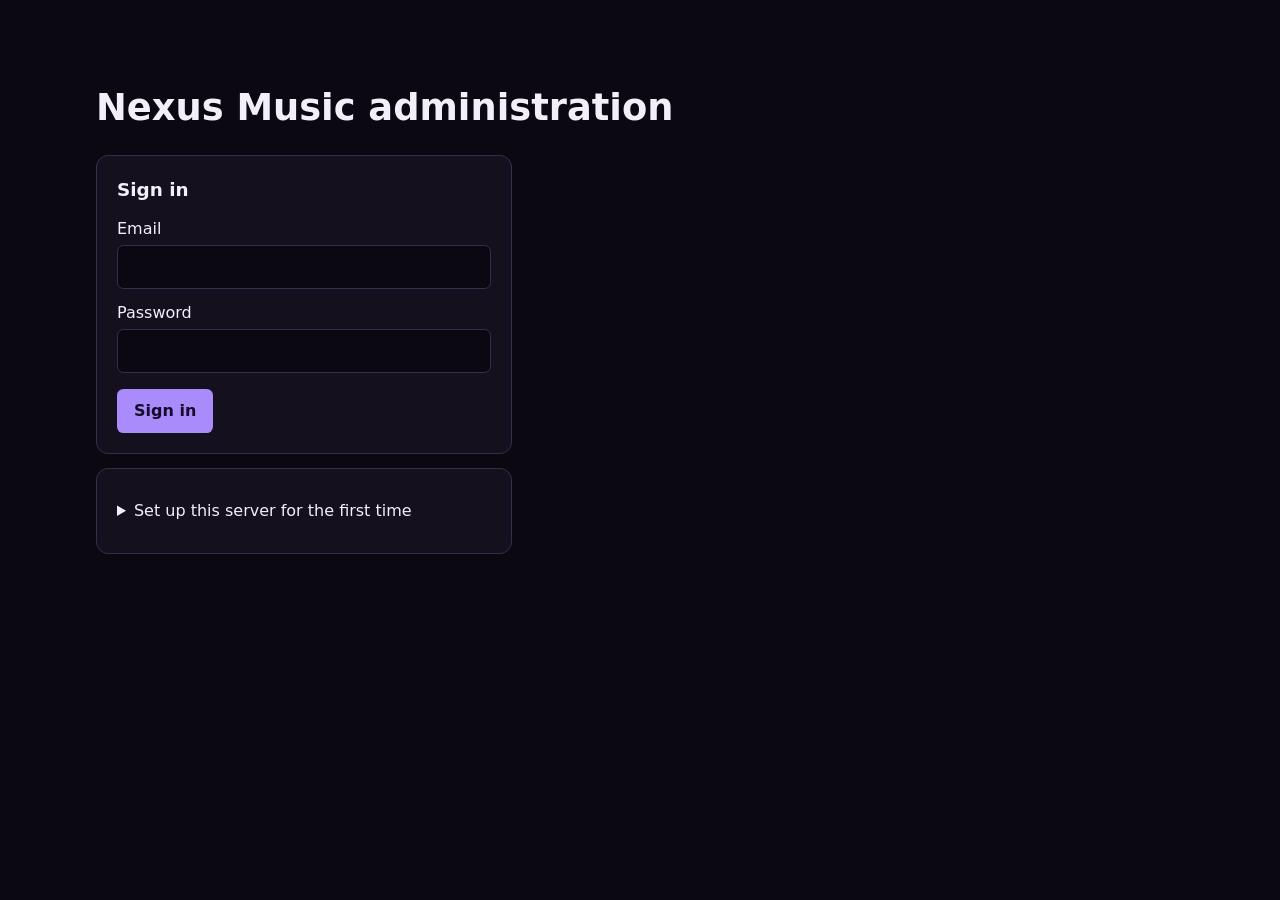
<file: server/admin/index.html>
<!doctype html>
<html lang="en">
<head>
<meta charset="utf-8">
<meta name="viewport" content="width=device-width, initial-scale=1">
<title>Nexus Music administration</title>
<style>
:root {
  color-scheme: dark;
  font: 100%/1.5 system-ui, sans-serif;
  color: #f3effa;
  background: #0b0811;
  --panel: #14101d;
  --line: #392d4d;
  --muted: #a89fbb;
  --accent: #a98bfb;
}
* { box-sizing: border-box; }
[hidden], #admin[hidden] dialog { display: none !important; }
body { margin: 0; }
main { width: min(100% - 2rem, 68rem); margin: clamp(2rem, 8vw, 5rem) auto; }
h1 { margin: 0 0 1.25rem; font-size: clamp(1.65rem, 5vw, 2.3rem); }
h2 { margin: 0 0 .35rem; font-size: 1.15rem; }
p { margin: 0; overflow-wrap: anywhere; }
#signin, #setup-details, article, dialog {
  background: var(--panel);
  border: 1px solid var(--line);
  border-radius: .75rem;
  padding: 1.25rem;
}
#signin, #setup-details { max-width: 26rem; }
#setup-details { margin-top: .85rem; }
#report-text { white-space: pre-wrap; overflow-wrap: anywhere; }
article { min-width: 0; }
.dialog-actions, .account-bar, .row-actions {
  display: flex;
  gap: .6rem;
  flex-wrap: wrap;
  align-items: center;
}
.account-bar { justify-content: space-between; margin-bottom: 1rem; }
.account-bar button { margin-top: 0; }
dialog { width: min(100% - 2rem, 32rem); max-height: calc(100% - 2rem); overflow: auto; color: inherit; }
dialog::backdrop { background: #080611d9; }
dialog p + p { margin-top: .65rem; }
.secondary, .row-actions button {
  color: #f3effa;
  background: transparent;
  border-color: #695583;
}
.row-actions button { margin-top: .6rem; }
.row-actions .danger { color: #ffd2d5; border-color: #a95564; }
summary { cursor: pointer; min-height: 2.75rem; display: list-item; align-content: center; }
summary:focus-visible { border-radius: .25rem; }
ul { margin: .5rem 0; padding: 0; list-style: none; }
li { padding: .75rem 0; border-top: 1px solid var(--line); }
li:first-child { border-top: 0; }
#code-value { font-size: 1.45rem; letter-spacing: .12em; user-select: all; padding: .6rem 0; }
#status:empty, #change-status:empty { display: none; }
#change-status, #status { color: var(--accent); }
@media (min-width: 52rem) {
  #accounts-panel { grid-column: span 2; }
}

label { display: block; margin-top: .8rem; }
input, button { font: inherit; min-height: 2.75rem; border-radius: .4rem; }
input {
  width: 100%;
  margin-top: .25rem;
  padding: .55rem .7rem;
  color: inherit;
  background: #0b0811;
  border: 1px solid var(--line);
}
button {
  margin-top: 1rem;
  padding: .5rem 1rem;
  border: 1px solid transparent;
  background: var(--accent);
  color: #150c2b;
  font-weight: 650;
  cursor: pointer;
}
button:disabled { opacity: .6; cursor: default; }
:focus-visible { outline: 2px solid var(--accent); outline-offset: 3px; }
#status { color: var(--accent); margin-top: 1rem; }
#sections {
  display: grid;
  grid-template-columns: repeat(auto-fit, minmax(min(100%, 20rem), 1fr));
  align-items: start;
  gap: .75rem;
  margin-block: 1rem;
}
article p, dt { color: var(--muted); }
dd { margin: 0 0 .65rem; }
dd, li { overflow-wrap: anywhere; }
.account-links { display: flex; flex-wrap: wrap; gap: .6rem; }
#requests-panel { grid-column: 1 / -1; }
#lidarr-key { -webkit-text-security: disc; }
#requests-panel h3 { margin: .85rem 0 0; font-size: 1rem; }
#request-history { border-top: 1px solid var(--line); margin-top: .85rem; }
#listening-panel { grid-column: 1 / -1; }
.listening-filters, .listening-columns { display: grid; gap: 1rem; }
.listening-filters { grid-template-columns: repeat(auto-fit, minmax(min(100%, 11rem), 1fr)); }
.listening-filters select, #listening-top {
  width: 100%;
  min-height: 2.75rem;
  padding: .45rem .6rem;
  color: inherit;
  background: #0b0811;
  border: 1px solid var(--line);
  border-radius: .4rem;
  font: inherit;
}
#listening-status, #listening-total { margin-top: .8rem; }
#listening-limit:not(:empty) { margin-top: .45rem; }
.listening-columns { margin-block: 1rem; }
.listening-columns > section { min-width: 0; border-top: 1px solid var(--line); padding-top: .85rem; }
#listening-panel h3 { margin: 0; font-size: 1rem; }
#listening-people-panel { border-top: 1px solid var(--line); padding-top: .85rem; }
.listening-list { padding: 0; margin: .4rem 0; list-style: none; }
.listening-list p { color: var(--muted); font-size: .9rem; }
.listening-row { display: flex; align-items: baseline; justify-content: space-between; gap: .7rem; }
.listening-row > :first-child { min-width: 0; overflow-wrap: anywhere; }
.listening-number { flex: none; font-variant-numeric: tabular-nums; }
.listening-list meter { width: 100%; height: .55rem; display: block; margin-top: .6rem; }
.listening-list meter::-webkit-meter-bar { background: #0b0811; border: 0; }
.listening-list meter::-webkit-meter-optimum-value { background: var(--accent); }
.listening-list .listening-person {
  text-align: left;
  color: #d7c7ff;
  font-weight: 600;
  background: transparent;
  border: 0;
  text-decoration: underline;
  padding: .2rem 0;
  margin: 0;
}
@media (min-width: 52rem) {
  .requests-columns { display: grid; grid-template-columns: 1fr 1fr; gap: 1.75rem; }
  .requests-columns > * { min-width: 0; }
  #request-history { margin-top: 0; border-top: 0; border-left: 1px solid var(--line); padding-left: 1.75rem; }
  .listening-filters { grid-template-columns: 1fr 14rem; }
  .listening-columns { grid-template-columns: 1.1fr 1fr; gap: 1.75rem; }
  #listening-people { display: grid; grid-template-columns: 1fr 1fr; column-gap: 1.75rem; }
  #listening-people li:nth-child(2) { border-top: 0; }
}
</style>
</head>
<body>
<main>
  <h1>Nexus Music administration</h1>
  <form id="signin" method="post">
    <h2>Sign in</h2>
    <label>Email
      <input id="email" name="username" autocomplete="username" type="text" inputmode="email" autocapitalize="none" spellcheck="false" maxlength="254" required>
    </label>
    <label>Password
      <input id="password" name="password" autocomplete="current-password" type="password" maxlength="256" required>
    </label>
    <button id="submit" type="submit" disabled>Sign in</button>
    <noscript><p>Enable JavaScript to sign in.</p></noscript>
  </form>
  <details id="setup-details">
    <summary>Set up this server for the first time</summary>
    <p>Use the one-time setup code from the Nexus server’s log.</p>
    <form id="setup-form" method="post" autocomplete="off">
      <label>Setup code <input id="setup-code" inputmode="text" autocomplete="one-time-code" spellcheck="false" required></label>
      <label>Your name <input id="setup-name" autocomplete="off" maxlength="128" required></label>
      <label>Email <input id="setup-email" autocomplete="off" inputmode="email" autocapitalize="none" spellcheck="false" maxlength="254" required></label>
      <label>New password <input id="setup-password" type="password" autocomplete="new-password" minlength="15" maxlength="256" required></label>
      <button id="setup-submit" type="submit">Create my administrator account</button>
    </form>
  </details>
  <section id="admin" hidden>
    <div class="account-bar">
      <p id="identity"></p>
      <div class="account-links">
        <button id="listening-jump" class="secondary" type="button">Listening</button>
        <button id="signout" class="secondary" type="button">Sign out</button>
      </div>
    </div>
    <p id="change-status" role="status" tabindex="-1"></p>
    <div id="sections">
      <article id="accounts-panel">
        <h2>Accounts</h2>
        <details id="new-account-details">
          <summary>Add an account</summary>
          <form id="create-form" method="post" autocomplete="off">
            <label>Name <input id="create-name" autocomplete="off" maxlength="128" required></label>
            <label>Email <input id="create-email" autocomplete="off" type="text" inputmode="email" autocapitalize="none"
              spellcheck="false" maxlength="254" required></label>
            <button type="submit">Add account</button>
          </form>
        </details>
        <p id="accounts-status" role="status"></p>
        <ul id="accounts-list"></ul>
        <button id="accounts-more" type="button" hidden>Load more accounts</button>
      </article>
      <article>
        <h2>Music server</h2>
        <p id="music-status" role="status"></p>
        <dl>
          <dt>Address Nexus uses</dt><dd id="music-internal"></dd>
          <dt>Address people use</dt><dd id="music-public"></dd>
        </dl>
        <form id="address-form" method="post" autocomplete="off" hidden>
          <label>New address people will use
            <input id="new-address" autocomplete="off" type="url" inputmode="url" maxlength="2048" required>
          </label>
          <p>Nexus doesn’t test this address. Check it by signing in on a phone or PC.</p>
          <button type="submit">Review new address</button>
        </form>
      </article>
      <article>
        <h2>Devices</h2>
        <p id="devices-status" role="status"></p>
        <ul id="devices-list"></ul>
        <button id="devices-more" type="button" hidden>Load more devices</button>
      </article>
      <article>
        <h2>Diagnostics</h2>
        <p id="diagnostics-status" role="status"></p>
        <button id="diagnostics-toggle" type="button" hidden></button>
        <button id="reports-open" type="button" class="secondary">Read device reports</button>
      </article>
      <article id="requests-panel">
        <h2>Requests</h2>
        <div class="requests-columns">
          <div>
            <p id="requests-availability" role="status"></p>
            <div id="lidarr-settings" hidden>
              <dl><dt>Lidarr address</dt><dd id="lidarr-address"></dd></dl>
              <p id="lidarr-key-status"></p>
              <details id="lidarr-details">
                <summary id="lidarr-setup-label">Set up Lidarr</summary>
                <form id="lidarr-form" method="post" autocomplete="off">
                  <label>Lidarr key <input id="lidarr-key" type="text" autocomplete="off" autocapitalize="none" spellcheck="false" maxlength="512" required></label>
                  <p>In Lidarr, look under Settings, General, API Key.</p>
                  <button type="submit">Review Lidarr key</button>
                </form>
              </details>
            </div>
            <h3>Who may request music</h3>
            <p id="requests-status" role="status"></p>
            <ul id="requests-list"></ul>
            <button id="requests-more" class="secondary" type="button" hidden>Load more people</button>
          </div>
          <details id="request-history">
            <summary>Who asked for what</summary>
            <ul id="request-history-list"></ul>
            <p id="request-history-status" role="status"></p>
            <button id="request-history-more" class="secondary" type="button" hidden>Older requests</button>
          </details>
        </div>
      </article>
      <article id="listening-panel" hidden>
        <h2 id="listening-title" tabindex="-1">Listening</h2>
        <div class="listening-filters">
          <label>Who
            <select id="listening-person" autocomplete="off"><option value="">Everyone</option></select>
          </label>
          <label>Period
            <select id="listening-days" autocomplete="off">
              <option value="7">Last 7 days</option>
              <option value="30" selected>Last 30 days</option>
              <option value="90">Last 90 days</option>
            </select>
          </label>
        </div>
        <p id="listening-status" role="status"></p>
        <button id="listening-retry" type="button" class="secondary" hidden>Try again</button>
        <div id="listening-results" hidden>
          <p id="listening-total"></p>
          <p id="listening-limit" role="status"></p>
          <div class="listening-columns">
            <section>
              <h3>Most played</h3>
              <label>Show
                <select id="listening-top" autocomplete="off">
                  <option value="artists">Artists</option>
                  <option value="albums">Albums</option>
                  <option value="songs">Songs</option>
                </select>
              </label>
              <ol id="listening-ranked" class="listening-list"></ol>
            </section>
            <section>
              <h3>Recent plays</h3>
              <ul id="listening-recent" class="listening-list"></ul>
              <p id="listening-recent-status" role="status"></p>
              <button id="listening-recent-more" type="button" class="secondary" hidden>Older plays</button>
            </section>
          </div>
          <section id="listening-people-panel">
            <h3>Listening by person</h3>
            <ul id="listening-people" class="listening-list"></ul>
            <p id="listening-people-status" role="status"></p>
            <button id="listening-people-more" type="button" class="secondary" hidden>More people</button>
          </section>
        </div>
      </article>
    </div>
    <dialog id="reports" aria-labelledby="reports-title">
      <h2 id="reports-title">Device reports</h2>
      <p id="reports-status" role="status"></p>
      <pre id="report-text"></pre>
      <div class="dialog-actions">
        <button id="reports-more" type="button" hidden>Older report</button>
        <button id="reports-close" type="button" class="secondary">Close</button>
      </div>
    </dialog>
    <dialog id="music-login" aria-labelledby="music-login-title">
      <h2 id="music-login-title">Set music sign-in</h2>
      <p id="music-login-account"></p>
      <form id="music-login-form" method="post" autocomplete="off">
        <label>Music server username <input id="music-user" name="music-service-value" autocomplete="off" maxlength="128" required></label>
        <label>Music server password <input id="music-password" type="password" autocomplete="new-password" maxlength="512" required></label>
        <div class="dialog-actions">
          <button type="submit">Review music sign-in</button>
          <button id="music-login-cancel" type="button" class="secondary">Cancel</button>
        </div>
      </form>
    </dialog>
    <dialog id="grant" aria-labelledby="grant-title" aria-describedby="grant-summary grant-note">
      <h2 id="grant-title">Confirm change</h2>
      <p id="grant-summary"></p>
      <p id="grant-note"></p>
      <form id="grant-form" method="post" autocomplete="off">
        <label id="grant-label">Your Nexus password
          <input id="grant-password" type="password" autocomplete="off" maxlength="256" required>
        </label>
        <div class="dialog-actions">
          <button id="grant-commit" type="submit">Confirm change</button>
          <button id="grant-cancel" type="button" class="secondary">Cancel</button>
        </div>
      </form>
    </dialog>
    <dialog id="new-code" aria-labelledby="code-title" aria-describedby="code-person code-server code-instructions code-expiry">
      <h2 id="code-title">One-time sign-in code</h2>
      <p id="code-person"></p>
      <p id="code-server">Nexus server <strong id="code-origin"></strong></p>
      <p id="code-instructions">Pass the address and code to them privately. In Nexus Music, they choose “I have a one-time code” on the sign-in screen, enter the Nexus server address and this code, then enter a password of their own at least 15 characters long, twice.</p>
      <p id="code-expiry">The code works once and expires in 7 days. You can see it here just once.</p>
      <p id="code-value"></p>
      <button id="code-done" type="button">Done</button>
    </dialog>
  </section>
  <p id="status" role="status"></p>
</main>
<script>
(() => {
  "use strict";
  const byId = id => document.getElementById(id);
  const form = byId("signin");
  const setupDetails = byId("setup-details");
  const setupForm = byId("setup-form");
  const setupSubmit = byId("setup-submit");
  const email = byId("email");
  const password = byId("password");
  const submit = byId("submit");
  const admin = byId("admin");
  const identity = byId("identity");
  const signout = byId("signout");
  const status = byId("status");
  let session = null;
  let pending = null;
  let idleTimer;
  const idleLimit = 30 * 60 * 1000;
  const accountPage = page("accounts");
  const devicePage = page("devices");
  const requests = byId("requests-list");
  const requestsStatus = byId("requests-status");
  const requestsMore = byId("requests-more");
  const requestHistory = byId("request-history");
  const requestHistoryPage = page("request-history");
  const requestDate = new Intl.DateTimeFormat(undefined, { dateStyle: "medium", timeStyle: "short" });
  const musicStatus = byId("music-status");
  const internalAddress = byId("music-internal");
  const publicAddress = byId("music-public");
  const diagnostics = byId("diagnostics-status");
  const diagnosticsToggle = byId("diagnostics-toggle");
  const reportsDialog = byId("reports");
  const reportsMore = byId("reports-more");
  let reportCursor = null;
  let reportGeneration = 0;
  const deviceNames = new Map();
  const changeStatus = byId("change-status");
  const grantDialog = byId("grant");
  const grantPassword = byId("grant-password");
  const grantLabel = byId("grant-label");
  const codeDialog = byId("new-code");
  const codeValue = byId("code-value");
  const codePerson = byId("code-person");
  const codeOrigin = byId("code-origin");
  const loginDialog = byId("music-login");
  const createForm = byId("create-form");
  const addressForm = byId("address-form");
  const lidarrForm = byId("lidarr-form");
  const lidarrDetails = byId("lidarr-details");
  const lidarrSettings = byId("lidarr-settings");
  const requestsAvailability = byId("requests-availability");
  const loginForm = byId("music-login-form");
  const accountNames = new Map();
  const deviceOwners = new Map();
  let musicAddress = null;
  let diagnosticsEnabled = null;
  let lidarrAddress = null;
  let uncheckedLidarrAddress = null;
  let loginAccount = null;
  let draft = null;
  let changing = false;
  let approval = null;
  let approvalTimer;

  function writeText(element, ...parts) {
    element.replaceChildren(...parts);
  }

  function displayText(value) {
    return value.replace(/[\u2028\u2029]/gu, " ");
  }

  function outside(value) {
    const span = document.createElement("bdi");
    writeText(span, displayText(value));
    return span;
  }

  function personParts({ name, email }) {
    return [outside(name), " (", outside(email), ")"];
  }

  function newSecret() {
    const bytes = crypto.getRandomValues(new Uint8Array(32));
    return Array.from(bytes, byte => byte.toString(16).padStart(2, "0")).join("");
  }

  function post(path, body, signal, bearer) {
    const headers = { "Content-Type": "application/json", "X-Nexus-Admin": "1" };
    if (bearer) headers.Authorization = "Bearer " + bearer;
    return fetch(path, {
      method: "POST", headers, body, signal,
      mode: "cors", credentials: "omit", redirect: "error",
      cache: "no-store", referrerPolicy: "no-referrer",
    });
  }

  async function readReply(response, max) {
    const buffer = new Uint8Array(max);
    const reader = response.body.getReader();
    let size = 0;
    try {
      for (;;) {
        const { done, value } = await reader.read();
        if (done) break;
        if (value.length > max - size) throw new Error();
        buffer.set(value, size);
        size += value.length;
      }
      return parseReply(new TextDecoder("utf-8", { fatal: true, ignoreBOM: true })
        .decode(buffer.subarray(0, size)));
    } finally {
      reader.cancel().catch(() => {});
      buffer.fill(0);
    }
  }

  function parseReply(text) {
    JSON.parse(text);
    const tokens = text.matchAll(/"(?:[^"\\]|\\.)*"|-?(?:0|[1-9]\d*)(?:\.\d+)?(?:[eE][+-]?\d+)?|true|false|null|[{}[\],:]/g);
    let next = tokens.next().value?.[0];
    function take() {
      const value = next;
      next = tokens.next().value?.[0];
      return value;
    }
    function value(depth) {
      const token = take();
      if (token === "{" || token === "[") {
        if (depth >= 16) throw new Error();
        const object = token === "{";
        const result = object ? Object.create(null) : [];
        const end = object ? "}" : "]";
        while (next !== end) {
          if (object) {
            const key = value(depth + 1);
            if (Object.hasOwn(result, key)) throw new Error();
            take();
            result[key] = value(depth + 1);
          } else {
            result.push(value(depth + 1));
          }
          if (next === ",") take();
        }
        take();
        return result;
      }
      if (/^-?\d+$/.test(token)) return BigInt(token);
      const scalar = JSON.parse(token);
      if (typeof scalar === "string" && /[\uD800-\uDFFF]/u.test(scalar)) throw new Error();
      return scalar;
    }
    return value(0);
  }

  function isU64(number) {
    return typeof number === "bigint" && number >= 0n && number <= 18446744073709551615n;
  }

  function json(value) {
    if (typeof value === "bigint") return value.toString();
    if (value === null || typeof value !== "object") return JSON.stringify(value);
    if (Array.isArray(value)) return "[" + value.map(json).join(",") + "]";
    return "{" + Object.entries(value).map(([key, item]) =>
      JSON.stringify(key) + ":" + json(item)).join(",") + "}";
  }

  function checkIdle() {
    if (!session) return false;
    const elapsed = Date.now() - session.lastUse;
    if (elapsed >= 0 && elapsed < idleLimit) return true;
    endSession("Your session has ended. Sign in again.");
    return false;
  }

  function armIdleTimer() {
    clearTimeout(idleTimer);
    if (!checkIdle()) return;
    const remaining = idleLimit - (Date.now() - session.lastUse);
    idleTimer = setTimeout(armIdleTimer, Math.min(30_000, remaining));
  }

  function endSession(message) {
    forgetSession();
    writeText(status, message);
    email.focus();
  }

  const refusalMessages = {
    wrong_password: "That password is not right. Try the change again.",
    denied: "You don’t have permission for this change. Sign in as an administrator.",
    grant_required: "Your confirmation has expired. Review the change and try again.",
    no_such_account: "That account is no longer here. Refresh the accounts and try again.",
    no_such_session: "That device has signed out or signed in again. Refresh the devices first.",
    music_login_refused: "That music server username or password is not right. Check both and try again.",
    lidarr_login_refused: "Lidarr refused that key, so it wasn’t saved. Any previous key is still in use.",
    conflict: "Someone changed these settings already. Refresh them and try again.",
  };

  class AdminProblem extends Error {
    constructor(message, reason) { super(message); this.reason = reason; }
  }

  async function readAdmin(current, path, fields, max) {
    if (session !== current || !checkIdle()) throw new Error();
    const started = Date.now();
    const response = await post(path, json({
      head: { speaks: [1, 1], restore: current.restore }, ...fields,
    }), current.controller.signal, current.bearer);
    if (session !== current || !checkIdle()) throw new Error();
    const reply = response.body && await readReply(response, response.status === 200 ? max : 4096).catch(error => {
      if (response.status === 401) return null;
      throw error;
    });
    if (session !== current || !checkIdle()) throw new Error();
    if (response.status === 401) {
      endSession(reply?.refused?.not_signed_in === "data_put_back" ?
        "The server’s data was put back. Sign in again." : "Your session has ended. Sign in again.");
      throw new Error();
    }
    if (response.status === 200 && reply?.done && typeof reply.done === "object" &&
        !Array.isArray(reply.done) && reply.refused === undefined) {
      current.lastUse = Math.max(current.lastUse, started);
      armIdleTimer();
      return reply.done;
    }
    if (!reply || reply.done !== undefined) throw new Error();
    if (response.status === 403) {
      const reason = reply.refused?.not_allowed;
      if (typeof reason === "string" && Object.hasOwn(refusalMessages, reason)) {
        throw new AdminProblem(refusalMessages[reason], reason);
      }
    }
    if (response.status === 429 && reply.refused?.busy) {
      throw new AdminProblem("Nexus is busy. Wait a moment and try again.", "busy");
    }
    if (response.status === 400 && reply.refused === "malformed") {
      throw new AdminProblem("Nexus did not accept those details. Check them and try again.", "malformed");
    }
    if (response.status === 503 && reply.refused === "not_dealt_with") {
      throw new AdminProblem("Nexus could not make that change. Check the current settings before trying again.", "unavailable");
    }
    throw new Error();
  }

  function page(section) {
    return {
      list: byId(section + "-list"), status: byId(section + "-status"),
      more: byId(section + "-more"), after: null, generation: 0,
    };
  }

  function appendRow(list, ...parts) {
    const row = document.createElement("li");
    writeText(row, ...parts);
    list.append(row);
    return row;
  }

  function id(value) {
    if (!isU64(value) || value === 0n) throw new Error();
    return value;
  }

  function accountRow(row) {
    if (typeof row.name !== "string" || typeof row.email !== "string" ||
        typeof row.enabled !== "boolean" || typeof row.admin !== "boolean" ||
        typeof row.requests_enabled !== "boolean" ||
        !["none_set", "set", "type_again"].includes(row.music)) throw new Error();
    return {
      after: id(row.id), name: row.name, email: row.email, enabled: row.enabled,
      admin: row.admin, requestsEnabled: row.requests_enabled,
      label: [outside(row.name), " · ", outside(row.email), (row.admin ? " · Administrator" : "") +
        (row.enabled ? "" : " · Switched off") +
        (row.music === "type_again" ? " · Enter their music sign-in again" :
          row.music === "none_set" ? " · Music sign-in not set" : " · Music sign-in set")],
    };
  }

  function deviceRow(row) {
    if (typeof row.name !== "string" || typeof row.app_version !== "string" ||
        !["pc", "phone"].includes(row.kind) || typeof row.page !== "boolean") throw new Error();
    if (row.session !== null || row.page) id(row.session);
    if (!isU64(row.last_seen_ms)) throw new Error();
    const lastSeen = row.last_seen_ms <= 8640000000000000n && row.last_seen_ms > 0n ?
      new Date(Number(row.last_seen_ms)).toLocaleString() : null;
    const heard = lastSeen ? "Last heard " + lastSeen : "Last-heard time unavailable";
    const name = row.page ? "Admin page" : row.name;
    const label = row.page
      ? [name + (row.session === session.id ? " · This tab" : " · Signed in") +
        (lastSeen ? " · Last used " + lastSeen : "")]
      : [outside(name), row.kind === "pc" ? " · PC · " : " · Phone · ", outside(row.app_version),
        " · " + (row.last_seen_ms === 0n ? "Never heard from" : heard) + (row.session === null ? " · Signed out" : "")];
    return {
      after: { account: id(row.account), device: id(row.device) }, name, session: row.session, page: row.page, label,
    };
  }

  async function loadPage(pager, path, decode, section) {
    const current = session;
    if (!current || pager.more.disabled) return;
    pager.more.disabled = true;
    if (pager === accountPage) requestsMore.disabled = true;
    const generation = pager.generation;
    const currentPage = () => session === current && pager.generation === generation;
    writeText(pager.status, "Loading…");
    try {
      const result = await readAdmin(current, path, { after: pager.after }, 1024 * 1024);
      if (!currentPage()) return;
      if (!Array.isArray(result.rows) || result.rows.length > 500 ||
          typeof result.more !== "boolean" || (result.more && result.rows.length === 0)) throw new Error();
      const rows = result.rows.map(decode);
      let after = pager.after;
      for (const row of rows) {
        const next = row.after;
        if (after !== null) {
          const advances = typeof next === "bigint" ? next > after :
            next.account > after.account || (next.account === after.account && next.device > after.device);
          if (!advances) throw new Error();
        }
        after = next;
      }
      for (const row of rows) {
        if (pager === accountPage) renderAccount(row);
        else renderDevice(row);
      }
      pager.after = after;
      pager.more.hidden = !result.more;
      writeText(pager.more, "Load more " + section);
      writeText(pager.status, after === null ? "No " + section + "." : "");
      if (pager === accountPage) writeText(requestsStatus, after === null ? "No accounts." : "");
    } catch {
      if (!currentPage()) return;
      writeText(pager.status, "Could not load " + section + ". Select Retry.");
      if (pager === accountPage && pager.after === null) writeText(requestsStatus, "Could not load accounts.");
      pager.more.hidden = false;
      writeText(pager.more, "Retry");
    } finally {
      if (currentPage()) {
        pager.more.disabled = false;
        if (pager === accountPage) {
          requestsMore.disabled = false;
          requestsMore.hidden = pager.more.hidden;
          writeText(requestsMore, pager.more.textContent === "Retry" ? "Retry" : "Load more people");
        }
      }
    }
  }

  const listeningPanel = byId("listening-panel");
  const listeningPerson = byId("listening-person");
  const listeningDays = byId("listening-days");
  const listeningTop = byId("listening-top");
  const listeningOptions = new Map();
  const listeningNumbers = new Intl.NumberFormat();
  const listeningLists = {
    people: { title: "More people", next: null, last: null },
    recent: { title: "Older plays", next: null, last: null },
  };
  let listening = null;

  function listenPerson(account, name, email) {
    const key = account.toString();
    if (!listeningOptions.has(key)) {
      const option = document.createElement("option");
      option.value = key;
      /* Options have plain labels. Strip supplied controls before inserting isolates. */
      const isolate = value => "\u2068" + displayText(value).replace(/\p{Bidi_Control}/gu, "") + "\u2069";
      writeText(option, isolate(name) + (email ? " (" + isolate(email) + ")" : ""));
      listeningPerson.append(option);
      listeningOptions.set(key, option);
    }
    return key;
  }

  function resetListening() {
    listening = null;
    listeningPanel.hidden = true;
    const everyone = document.createElement("option");
    everyone.value = "";
    writeText(everyone, "Everyone");
    listeningPerson.replaceChildren(everyone);
    listeningOptions.clear();
    listeningPerson.value = "";
    listeningDays.value = "30";
    listeningTop.value = "artists";
    clearListeningResults();
  }

  function clearListeningResults() {
    byId("listening-results").hidden = true;
    byId("listening-retry").hidden = true;
    writeText(byId("listening-total"), "");
    writeText(byId("listening-limit"), "");
    writeText(byId("listening-status"), "");
    byId("listening-ranked").replaceChildren();
    for (const kind of Object.keys(listeningLists)) {
      byId("listening-" + kind).replaceChildren();
      writeText(byId("listening-" + kind + "-status"), "");
      const more = byId("listening-" + kind + "-more");
      more.hidden = true;
      more.disabled = false;
      listeningLists[kind].next = null;
      listeningLists[kind].last = null;
    }
  }

  function startsLabel(starts) {
    return listeningNumbers.format(starts) + (starts === 1n ? " start" : " starts");
  }

  function listeningText(value, maximum) {
    if (typeof value !== "string" || Array.from(value).length > maximum) throw new Error();
    return value;
  }

  function listeningTime(value) {
    if (!isU64(value) || value > 8640000000000000n) throw new Error();
    return new Date(Number(value));
  }

  function listeningTrack(row, names) {
    if (!isU64(row.starts) || row.starts === 0n) throw new Error();
    const labels = names.map(name => listeningText(row[name], 200));
    return { title: labels[0], detail: labels.slice(1), starts: row.starts };
  }

  function listeningRows(result, kind, accountScope) {
    if (!Array.isArray(result.rows) || result.rows.length > 25 ||
        (result.next !== null &&
          (typeof result.next !== "string" || !/^[A-Za-z0-9_-]{1,192}$/.test(result.next) || !result.rows.length))) {
      throw new Error();
    }
    const rows = result.rows.map(row => {
      const account = id(row.account);
      if (accountScope !== null && account !== accountScope) throw new Error();
      const name = listeningText(row.name, 128);
      if (kind === "people") {
        if (!isU64(row.starts) || row.starts === 0n) throw new Error();
        return { account, name, starts: row.starts };
      }
      return {
        account, name, when: listeningTime(row.at_ms), event: id(row.id),
        title: listeningText(row.title, 200), artist: listeningText(row.artist, 200), album: listeningText(row.album, 200),
      };
    });
    let last = listeningLists[kind].last;
    for (const row of rows) {
      if (last) {
        const advances = kind === "people"
          ? row.starts < last.starts || (row.starts === last.starts && row.account > last.account)
          : row.when < last.when || (row.when.getTime() === last.when.getTime() && row.event < last.event);
        if (!advances) throw new Error();
      }
      last = row;
    }
    return { rows, next: result.next, last };
  }

  function listeningLine(list, label, number, detail, action) {
    const item = document.createElement("li");
    const line = document.createElement("div");
    line.className = "listening-row";
    const title = action ? makeButton(outside(label), action) : document.createElement("span");
    if (action) title.className = "listening-person";
    else writeText(title, outside(label));
    line.append(title);
    if (number) {
      const count = document.createElement("strong");
      count.className = "listening-number";
      writeText(count, number);
      line.append(count);
    }
    item.append(line);
    const values = detail.filter(Boolean);
    if (values.length) {
      const note = document.createElement("p");
      writeText(note, ...values.flatMap((value, index) => index ? [" · ", outside(value)] : [outside(value)]));
      item.append(note);
    }
    list.append(item);
    return item;
  }

  function renderListeningTop() {
    if (!listening?.top) return;
    const rows = listening.top[listeningTop.value];
    if (!rows) return;
    const list = byId("listening-ranked");
    list.replaceChildren();
    for (const row of rows) {
      const item = listeningLine(list, row.title || "Unknown", startsLabel(row.starts), row.detail);
      const meter = document.createElement("meter");
      meter.max = 100;
      meter.value = Number(row.starts * 100n / rows[0].starts);
      meter.ariaHidden = "true";
      item.append(meter);
    }
    if (!rows.length) appendRow(list, "No music to rank in this period.");
  }

  function renderListeningRows(kind, result) {
    const list = byId("listening-" + kind);
    const format = new Intl.DateTimeFormat(undefined, { month: "short", day: "numeric", hour: "numeric", minute: "numeric" });
    for (const row of result.rows) {
      if (kind === "people") {
        listeningLine(list, row.name, startsLabel(row.starts), [], () => {
          listeningPerson.value = listenPerson(row.account, row.name);
          void loadListening();
          listeningPerson.focus();
        });
      } else {
        const detail = [row.artist, row.album, row.name, format.format(row.when)];
        listeningLine(list, row.title || "Unknown song", "", detail);
      }
    }
    listeningLists[kind].next = result.next;
    listeningLists[kind].last = result.last;
    const more = byId("listening-" + kind + "-more");
    more.hidden = result.next === null;
    writeText(more, listeningLists[kind].title);
    writeText(byId("listening-" + kind + "-status"), list.children.length ? "" :
      kind === "recent" ? "No recent plays in this period." : "Nobody has started a song in this period.");
  }

  async function loadListening() {
    const current = session;
    if (!current) return;
    clearListeningResults();
    writeText(byId("listening-status"), "Loading listening…");
    const view = { account: null, days: Number(listeningDays.value), top: null };
    listening = view;
    try {
      if (listeningPerson.value) view.account = id(BigInt(listeningPerson.value));
      if (![7, 30, 90].includes(view.days)) throw new Error();
      const reply = await readAdmin(current, "/nexus/api/admin/listening", {
        account: view.account, days: view.days, page: null,
      }, 1024 * 1024);
      if (session !== current || listening !== view) return;
      if (!isU64(reply.starts) ||
          (reply.limit != null && reply.limit !== "newest_starts") ||
          listeningTime(reply.end_ms) <= listeningTime(reply.start_ms)) throw new Error();
      const fields = { artists: ["artist"], albums: ["album", "artist"], songs: ["title", "artist", "album"] };
      view.top = Object.fromEntries(Object.entries(fields).map(([kind, names]) => {
        const rows = reply[kind];
        if (!Array.isArray(rows) || rows.length > 10) throw new Error();
        const ranked = rows.map(row => listeningTrack(row, names));
        if (ranked.some((row, index) => row.starts > (index ? ranked[index - 1].starts : reply.starts))) throw new Error();
        return [kind, ranked];
      }));
      const people = listeningRows(reply.people, "people", view.account);
      const recent = listeningRows(reply.recent, "recent", view.account);
      renderListeningTop();
      renderListeningRows("people", people);
      renderListeningRows("recent", recent);
      byId("listening-people-panel").hidden = view.account !== null;
      writeText(byId("listening-total"), listeningNumbers.format(reply.starts) +
        (reply.starts === 1n ? " song started" : " songs started"));
      if (reply.limit === "newest_starts") {
        writeText(byId("listening-limit"),
          "Totals cover only the newest plays. Choose a shorter period or one person to see more.");
      }
      writeText(byId("listening-status"), "");
      byId("listening-results").hidden = false;
    } catch (error) {
      if (session !== current || listening !== view) return;
      writeText(byId("listening-status"), error?.reason === "busy" ?
        "Listening is busy. Try again in a moment." : "Could not load listening for this period.");
      byId("listening-retry").hidden = false;
    }
  }

  async function moreListening(kind) {
    const current = session;
    const view = listening;
    const next = listeningLists[kind].next;
    const more = byId("listening-" + kind + "-more");
    const status = byId("listening-" + kind + "-status");
    if (!current || !view || next === null || more.disabled) return;
    more.disabled = true;
    writeText(status, "Loading…");
    try {
      const reply = await readAdmin(current, "/nexus/api/admin/listening", {
        account: view.account, days: view.days, page: { [kind]: next },
      }, 1024 * 1024);
      if (session !== current || listening !== view) return;
      const page = listeningRows(reply, kind, view.account);
      const reachedLimit = reply.limit === "continuation_work" && !page.rows.length && page.next === null;
      if (page.next === next || (reply.limit != null && !reachedLimit)) throw new Error();
      renderListeningRows(kind, page);
      if (reachedLimit) {
        writeText(status, "This list has reached its limit. Choose a shorter period or one person to see more.");
      }
    } catch (error) {
      if (session !== current || listening !== view) return;
      writeText(status, error?.reason === "busy" ?
        "Listening is busy. Try again in a moment." : "Could not load more. Select Try again.");
      writeText(more, "Try again");
    } finally {
      if (session === current && listening === view) more.disabled = false;
    }
  }

  const listeningJump = byId("listening-jump");
  listeningJump.addEventListener("click", () => {
    if (!session) return;
    listeningPanel.hidden = false;
    if (!listening) void loadListening();
    byId("listening-title").focus();
  });
  listeningPerson.addEventListener("change", loadListening);
  listeningDays.addEventListener("change", loadListening);
  listeningTop.addEventListener("change", renderListeningTop);
  byId("listening-retry").addEventListener("click", loadListening);
  for (const kind of Object.keys(listeningLists)) {
    byId("listening-" + kind + "-more").addEventListener("click", () => moreListening(kind));
  }

  function loadAccounts() {
    return loadPage(accountPage, "/nexus/api/admin/accounts", accountRow, "accounts");
  }

  function loadDevices() {
    return loadPage(devicePage, "/nexus/api/admin/devices", deviceRow, "devices");
  }

  async function loadMusic(current) {
    writeText(musicStatus, "Loading…");
    try {
      const result = await readAdmin(current, "/nexus/api/admin/music-server", {}, 4096);
      if (session !== current) return;
      if (typeof result.internal !== "string" ||
          (result.public !== null && typeof result.public !== "string")) throw new Error();
      musicAddress = result;
      addressForm.hidden = false;
      writeText(internalAddress, outside(result.internal));
      writeText(publicAddress, result.public === null ? "Unset" : outside(result.public));
      writeText(musicStatus, "");
    } catch {
      if (session === current) writeText(musicStatus, "Could not load the addresses. Sign out and back in to try again.");
    }
  }

  async function loadDiagnostics(current) {
    writeText(diagnostics, "Loading…");
    try {
      const result = await readAdmin(current, "/nexus/api/admin/diagnostics-default", {}, 4096);
      if (session !== current) return;
      if (typeof result.enabled !== "boolean") throw new Error();
      diagnosticsEnabled = result.enabled;
      diagnosticsToggle.hidden = false;
      writeText(diagnostics, result.enabled ? "New devices send diagnostics by default." : "New devices start with diagnostics off.");
      writeText(diagnosticsToggle, result.enabled ? "Turn the default off" : "Turn the default on");
    } catch {
      if (session === current) writeText(diagnostics, "Could not load the default. Sign out and back in to try again.");
    }
  }

  accountPage.more.addEventListener("click", loadAccounts);
  requestsMore.addEventListener("click", loadAccounts);
  devicePage.more.addEventListener("click", loadDevices);

  function makeButton(label, click, danger = false) {
    const button = document.createElement("button");
    button.type = "button";
    if (danger) button.className = "danger";
    writeText(button, label);
    button.addEventListener("click", click);
    return button;
  }

  function renderAccount(row) {
    const account = row.after;
    accountNames.set(account, row.name);
    listenPerson(account, row.name, row.email);
    for (const owner of deviceOwners.get(account) ?? []) writeText(owner, " · ", outside(row.name));
    const entry = appendRow(accountPage.list, ...row.label);
    const menu = document.createElement("details");
    const summary = document.createElement("summary");
    writeText(summary, "Manage account");
    const buttons = document.createElement("div");
    buttons.className = "row-actions";

    const own = account === session.account;
    if (own) {
      const note = document.createElement("p");
      writeText(note, "You can’t switch off, remove or take away administrator access from the account you’re signed in with.");
      entry.append(note);
    } else {
      const enabled = !row.enabled;
      const switchLabel = enabled ? "Switch account on" : "Switch account off";
      buttons.append(makeButton(switchLabel, () => {
        const body = { account, enabled };
        reviewChange("set-account-enabled", body, body, switchLabel,
          [enabled ? "Let " : "Sign out ", ...personParts(row),
            enabled ? " sign in again." : " on all devices and stop them signing in."],
          { saved: enabled ? "Account switched on. They can sign in again." : "Account switched off.",
            refresh: "accounts-and-devices" });
      }));
    }
    buttons.append(
      makeButton("Set music sign-in", () => openLogin(account, row)),
      makeButton("Reset password", () => reviewChange("reset-password", { account }, account, "Reset password",
        ["Reset the password for ", ...personParts(row), ". They’ll need the new code to sign in again."],
        { codeFor: row, saved: "Password reset.", refresh: "accounts" })),
    );
    if (!own) {
      const admin = !row.admin;
      const roleLabel = admin ? "Make administrator" : "Remove administrator access";
      buttons.append(
        makeButton(roleLabel, () => {
          const body = { account, admin };
          reviewChange("set-admin", body, body, roleLabel,
            [admin ? "Let " : "Stop ", ...personParts(row), admin ? " manage this server." : " from managing this server."],
            { saved: admin ? "Administrator access added." : "Administrator access removed.", refresh: "accounts" });
        }),
        makeButton("Remove account", () => reviewChange("delete-account", { account }, account, "Remove account",
          ["Remove ", ...personParts(row), " and their listening history from Nexus."],
          { note: "Any copy already downloaded stays where it was saved. You can’t undo this here.",
            saved: "Account removed.", refresh: "accounts-and-devices" }), true),
      );
    }
    menu.append(summary, buttons);
    entry.append(menu);

    const requestRow = appendRow(requests, outside(row.name),
      row.requestsEnabled ? " can request music." : " can’t request music.");
    const requestButtons = document.createElement("div");
    requestButtons.className = "row-actions";
    const mayRequest = !row.requestsEnabled;
    const requestLabel = mayRequest ? "Allow requests" : "Turn requests off";
    requestButtons.append(makeButton(requestLabel, () => {
      const body = { account, enabled: mayRequest };
      reviewChange("set-requests-enabled", body, body, requestLabel,
        [mayRequest ? "Let " : "Stop ", ...personParts(row), mayRequest ? " request music." : " from requesting music."],
        { saved: mayRequest ? "Requests turned on." : "Requests turned off.", refresh: "accounts" });
    }));
    requestRow.append(requestButtons);
  }

  function renderDevice(row) {
    const account = row.after.account;
    deviceNames.set(row.after.device, row.name);
    const entry = appendRow(devicePage.list, ...row.label);
    const owner = document.createElement("span");
    const known = accountNames.get(account);
    if (known) writeText(owner, " · ", outside(known));
    entry.append(owner);
    if (!deviceOwners.has(account)) deviceOwners.set(account, []);
    deviceOwners.get(account).push(owner);
    if (row.session === null || row.session === session.id) return;
    const buttons = document.createElement("div");
    buttons.className = "row-actions";
    const label = row.page ? "Sign this admin page out" : "Sign this device out";
    buttons.append(makeButton(label, () => {
      const body = { ...row.after, session: row.session };
      const owner = accountNames.get(row.after.account);
      const person = owner ? [" (", outside(owner), ")"] : [];
      const summary = row.page ? ["End the other admin page session", ...person, "."] :
        ["Sign out ", outside(row.name), ...person, " from Nexus Music."];
      const note = row.page ? "This tab will stay signed in." :
        "It can still reach your music server until you change that person’s music server password. Downloaded music stays on the device.";
      reviewChange("force-out", body, body, label, summary,
        { note, saved: row.page ? "Other admin page signed out." : "Device signed out of Nexus Music.", refresh: "devices" });
    }));
    entry.append(buttons);
  }

  function closeLogin() {
    loginAccount = null;
    loginForm.reset();
    writeText(byId("music-login-account"), "");
    if (loginDialog.open) loginDialog.close();
  }

  function openLogin(account, person) {
    if (!session || changing || draft || codeDialog.open) return;
    loginForm.reset();
    loginAccount = { account, person };
    writeText(byId("music-login-account"), ...personParts(person));
    loginDialog.showModal();
    byId("music-user").focus();
  }

  function message(text, focus = false) {
    writeText(changeStatus, text);
    if (focus) changeStatus.focus();
  }

  function clearApproval() {
    clearTimeout(approvalTimer);
    approval = null;
  }

  function approvedPassword() {
    if (approval) {
      const age = Date.now() - approval.typed;
      if (age >= 0 && age < 10 * 60 * 1000) return approval.password;
      clearApproval();
    }
    return null;
  }

  function togglePasswordPrompt(show) {
    grantLabel.hidden = !show;
    grantPassword.disabled = !show;
  }

  function cancelChange() {
    draft = null;
    grantPassword.value = "";
    writeText(byId("grant-summary"), "");
    writeText(byId("grant-note"), "");
    if (grantDialog.open) grantDialog.close();
  }

  function reviewChange(path, change, target, label, summary, options) {
    if (!session || changing || draft || codeDialog.open) return;
    draft = { path, change, action: { [path.replaceAll("-", "_")]: target }, options };
    writeText(byId("grant-title"), label);
    writeText(byId("grant-commit"), label);
    writeText(byId("grant-summary"), ...[summary].flat());
    writeText(byId("grant-note"), options.note ?? "");
    message("");
    const ask = !approvedPassword();
    togglePasswordPrompt(ask);
    grantDialog.showModal();
    (ask ? grantPassword : byId("grant-commit")).focus();
  }

  function clearCode() {
    writeText(codeValue, "");
    writeText(codePerson, "");
    writeText(codeOrigin, "");
    if (codeDialog.open) codeDialog.close();
  }

  function showCode(code, person) {
    if (code === "already_shown") {
      message("That code was already shown. Reset the password if the person needs a new code.", true);
      return;
    }
    if (typeof code?.issued !== "string" || !/^[0-9A-HJKMNP-TV-Z]{12}$/.test(code.issued)) {
      throw new Error();
    }
    writeText(codePerson, "Code for ", ...personParts(person));
    /* Sign-in accepted this exact browser origin as NEXUS_PUBLIC_ORIGIN. */
    writeText(codeOrigin, outside(window.location.origin));
    writeText(codeValue, code.issued);
    codeDialog.showModal();
    byId("code-done").focus();
  }

  function refreshAfter(current, view) {
    if (view === "accounts" || view === "accounts-and-devices" || view === "address") {
      resetPage(accountPage);
      requests.replaceChildren();
      accountNames.clear();
      void loadAccounts();
    }
    if (view === "accounts-and-devices") {
      const listeningOpen = !listeningPanel.hidden;
      resetListening();
      if (listeningOpen) {
        listeningPanel.hidden = false;
        void loadListening();
      }
      if (requestHistory.open) {
        resetPage(requestHistoryPage);
        void loadRequestHistory();
      }
    }
    if (view === "devices" || view === "accounts-and-devices") {
      resetPage(devicePage);
      void loadDevices();
    }
    if (view === "address") void loadMusic(current);
    if (view === "diagnostics") void loadDiagnostics(current);
    if (view === "lidarr") void loadLidarr(current);
  }

  byId("grant-form").addEventListener("submit", async event => {
    event.preventDefault();
    const current = session;
    const proposed = draft;
    const typed = grantPassword.value;
    grantPassword.value = "";
    if (!current || !proposed || changing) return;

    let confirmed = approvedPassword();
    if (!confirmed) {
      if (!typed || Array.from(typed).length > 128) {
        togglePasswordPrompt(true);
        grantPassword.focus();
        writeText(byId("grant-note"), "Enter your Nexus password to confirm this change.");
        return;
      }
      confirmed = typed;
      approval = { password: confirmed, typed: Date.now() };
      approvalTimer = setTimeout(clearApproval, 10 * 60 * 1000);
    }

    changing = true;
    cancelChange();
    message("Saving…");
    let sentChange = false;
    try {
      const request_id = crypto.getRandomValues(new BigUint64Array(1))[0] || 1n;
      const request = readAdmin(current, "/nexus/api/admin/grant", {
        change: { request_id, action: proposed.action }, password: confirmed,
      }, 4096);
      confirmed = null;
      const issued = await request;
      if (session !== current) return;
      if (typeof issued.grant !== "string" || !/^[0-9a-f]{64}$/.test(issued.grant)) throw new Error();
      sentChange = true;
      const saved = await readAdmin(current, "/nexus/api/admin/" + proposed.path, {
        request_id, change: proposed.change, grant: issued.grant,
      }, 4096);
      if (session !== current) return;
      const confirmation = proposed.options.saved;
      message(typeof confirmation === "function" ? confirmation(saved) : confirmation, !proposed.options.codeFor);
      if (proposed.options.codeFor) showCode(saved.code, proposed.options.codeFor);
      if (proposed.options.done) proposed.options.done();
      refreshAfter(current, proposed.options.refresh);
    } catch (error) {
      if (session !== current) return;
      if (!sentChange || error.reason === "grant_required") clearApproval();
      if (proposed.path === "set-lidarr") refreshAfter(current, "lidarr");
      if (proposed.path === "set-requests-enabled" && sentChange) {
        refreshAfter(current, "accounts");
        if (error.reason === "grant_required" || error.reason === "conflict") {
          message("The setting may have changed in another tab. Check the current setting under Requests.", true);
          return;
        }
      }
      const fallback = sentChange
        ? "Could not confirm the change. Check the current settings before trying again."
        : "Could not confirm your password. Check your connection and try again.";
      const musicUnreachable = proposed.path === "set-music-login" && sentChange && error.reason === "unavailable";
      message(musicUnreachable ? "The music server could not be reached. Check it is running, then try again." :
        error instanceof AdminProblem ? error.message : fallback, true);
    } finally {
      if (session === current) changing = false;
    }
  });

  for (const [dialog, button, close] of [
    [grantDialog, "grant-cancel", cancelChange],
    [codeDialog, "code-done", clearCode],
    [loginDialog, "music-login-cancel", closeLogin],
  ]) {
    byId(button).addEventListener("click", close);
    dialog.addEventListener("cancel", event => {
      event.preventDefault();
      close();
    });
  }

  const field = id => byId(id).value;
  const bytes = text => new TextEncoder().encode(text).length;
  const validName = value => value.trim() && bytes(value) <= 128 && !/\p{Cc}/u.test(value);

  createForm.addEventListener("submit", event => {
    event.preventDefault();
    const name = field("create-name");
    const rawEmail = field("create-email").trim();
    const email = rawEmail.replace(/[A-Z]/g, letter => letter.toLowerCase());
    if (!validName(name)) return message("Enter a shorter name for this account.", true);
    if (bytes(email) > 254 || !/^[^\s@\p{Cc}]+@[^\s@\p{Cc}]+$/u.test(email)) {
      return message("Check the email address and try again.", true);
    }
    reviewChange("create-account", { name, email }, email, "Add account",
      ["Add ", ...personParts({ name, email }), ". They’ll be able to request music."],
      { codeFor: { name, email }, saved: "Account added.", refresh: "accounts", done: () => createForm.reset() });
  });

  function addressInput(value) {
    const text = value.trim();
    try {
      const address = new URL(text);
      const scheme = address.protocol;
      if (scheme !== "https:") return null;
      if (!text.startsWith(scheme + "/" + "/")) return null;
      if (!address.hostname || address.username || address.password || /[?#\s\\]/u.test(text) ||
          bytes(text) > 2048) return null;
      return text;
    } catch {
      return null;
    }
  }

  addressForm.addEventListener("submit", event => {
    event.preventDefault();
    if (!musicAddress) return;
    const address = addressInput(field("new-address"));
    if (!address) return message("Enter the full secure address people will use, then try again.", true);
    reviewChange("set-music-server", { public: address }, address, "Save music server address",
      ["Check both addresses. Nexus uses ", outside(musicAddress.internal), ". People will use ", outside(address), "."],
      { saved: "Music server address saved.", refresh: "address", done: () => addressForm.reset() });
  });

  loginForm.addEventListener("submit", event => {
    event.preventDefault();
    const selected = loginAccount;
    const name = field("music-user");
    const password = field("music-password");
    loginForm.reset();
    if (!selected) return;
    if (!validName(name) || !password || bytes(password) > 512 || /\p{Cc}/u.test(password)) {
      closeLogin();
      return message("Check the music server username and password, then enter both again.", true);
    }
    closeLogin();
    reviewChange("set-music-login", { account: selected.account, name, password }, selected.account,
      "Check music sign-in", ["Check and save the music sign-in you entered for ", ...personParts(selected.person), "."],
      { saved: "The music sign-in works.", refresh: "accounts" });
  });

  function showLidarrKeyStatus(configured) {
    const unchecked = configured && lidarrAddress !== null && lidarrAddress === uncheckedLidarrAddress;
    writeText(byId("lidarr-key-status"), !lidarrAddress ? "" :
      unchecked ? "Lidarr key is saved but hasn’t been checked." :
      configured ? "Lidarr key is saved." : "Lidarr key is not set.");
    writeText(byId("lidarr-setup-label"), unchecked ? "Set the Lidarr key again to check it" : "Set up Lidarr");
  }

  async function loadLidarr(current) {
    try {
      const result = await readAdmin(current, "/nexus/api/admin/lidarr", {}, 4096);
      if (session !== current) return;
      if (typeof result.configured !== "boolean" ||
          (result.address !== null && typeof result.address !== "string") ||
          (result.checked != null && typeof result.checked !== "boolean")) throw new Error();
      lidarrAddress = result.address;
      if (!result.configured || result.checked === true || lidarrAddress !== uncheckedLidarrAddress) {
        uncheckedLidarrAddress = null;
      }
      if (result.configured && result.checked === false) uncheckedLidarrAddress = lidarrAddress;
      lidarrSettings.hidden = !lidarrAddress;
      requestsAvailability.hidden = Boolean(lidarrAddress);
      writeText(byId("lidarr-address"), lidarrAddress === null ? "" : outside(lidarrAddress));
      showLidarrKeyStatus(result.configured);
      if (!lidarrAddress) {
        lidarrDetails.open = false;
        lidarrForm.reset();
        writeText(requestsAvailability, "Music requests aren't set up on this server. The server's owner sets Lidarr's address on the container.");
      }
    } catch {
      if (session !== current) return;
      lidarrAddress = null;
      lidarrSettings.hidden = true;
      lidarrDetails.open = false;
      lidarrForm.reset();
      requestsAvailability.hidden = false;
      writeText(byId("lidarr-address"), "");
      showLidarrKeyStatus(false);
      writeText(requestsAvailability, "Could not load Lidarr settings. Sign out and back in to try again.");
    }
  }

  function requestHistoryRow(row) {
    const asked = row?.asked;
    if (typeof row?.name !== "string" || bytes(row.name) > 128 ||
        typeof asked?.title !== "string" || bytes(asked.title) > 1024 ||
        typeof asked.artist !== "string" || bytes(asked.artist) > 1024 ||
        !isU64(asked.asked_ms) || asked.asked_ms > 8640000000000000n ||
        (row.arrived != null && typeof row.arrived !== "boolean")) throw new Error();
    const item = document.createElement("li");
    const title = document.createElement("strong");
    writeText(title, outside(asked.title || "Unknown title"), ...(asked.artist ? [" — ", outside(asked.artist)] : []));
    const by = document.createElement("p");
    writeText(by, "Requested by ", outside(row.name), " on ", outside(requestDate.format(Number(asked.asked_ms))));
    const arrival = document.createElement("p");
    writeText(arrival, row.arrived === true ? "Arrived" : "Asked");
    item.append(title, by, arrival);
    return item;
  }

  async function loadRequestHistory() {
    const current = session;
    const pager = requestHistoryPage;
    if (!current || !requestHistory.open || pager.more.disabled) return;
    const generation = pager.generation;
    const active = () => current === session && generation === pager.generation;
    const after = pager.after;
    pager.more.disabled = true;
    writeText(pager.status, "Loading…");
    try {
      const result = await readAdmin(current, "/nexus/api/admin/request-attribution", { after }, 1024 * 1024);
      if (!active()) return;
      if (!Array.isArray(result.rows) || result.rows.length > 500) throw new Error();
      const next = result.next;
      if (next !== null &&
          (!Array.isArray(next) || next.length !== 2 || !isU64(next[0]) || next[0] === 0n || !result.rows.length ||
          next[1] !== (after?.[1] ?? 0n) + BigInt(result.rows.length) || next[1] >= 50_000n ||
          (after && next[0] !== after[0]))) throw new Error();
      const rows = result.rows.map(requestHistoryRow);
      pager.list.append(...rows);
      pager.after = next;
      pager.more.hidden = next === null;
      writeText(pager.more, "Older requests");
      writeText(pager.status, pager.list.children.length ? "" : "No music requests yet.");
    } catch (error) {
      if (!active()) return;
      if (error.reason === "conflict") {
        pager.list.replaceChildren();
        pager.after = null;
        writeText(pager.status, "This list has expired. Load it again.");
        writeText(pager.more, "Reload requests");
      } else {
        writeText(pager.status, error.reason === "busy" ? error.message : "Could not load requests. Select Retry.");
        writeText(pager.more, "Retry");
      }
      pager.more.hidden = false;
    } finally {
      if (active()) pager.more.disabled = false;
    }
  }

  requestHistory.addEventListener("toggle", () => {
    resetPage(requestHistoryPage);
    if (requestHistory.open) void loadRequestHistory();
  });
  requestHistoryPage.more.addEventListener("click", loadRequestHistory);

  function lidarrKeySaved({ check }) {
    if (check !== "works" && check !== "unreachable") throw new Error();
    uncheckedLidarrAddress = check === "unreachable" ? lidarrAddress : null;
    showLidarrKeyStatus(true);
    return check === "works" ? "The Lidarr key works and is set." :
      "Lidarr could not be reached, so Nexus saved the key unchecked. Check that Lidarr is running, then set the key again to check it.";
  }

  lidarrForm.addEventListener("submit", event => {
    event.preventDefault();
    const key = field("lidarr-key");
    lidarrForm.reset();
    if (!lidarrAddress) return message("Set the Lidarr address in the Nexus container first.", true);
    if (!key || key.length > 512 || /[^!-~]/.test(key)) {
      return message("Check the Lidarr key and enter it again.", true);
    }
    const change = { key };
    reviewChange("set-lidarr", change, change, "Save Lidarr key",
      ["Save the key for the Lidarr address Nexus uses, ", outside(lidarrAddress), "."],
      { saved: lidarrKeySaved, refresh: "lidarr" });
  });

  diagnosticsToggle.addEventListener("click", () => {
    if (diagnosticsEnabled === null) return;
    const enabled = !diagnosticsEnabled;
    const body = { enabled };
    reviewChange("set-diagnostics-default", body, body,
      enabled ? "Turn the diagnostics default on" : "Turn the diagnostics default off",
      enabled ? "New devices will send diagnostics unless someone switches them off." : "New devices will start with diagnostics switched off.",
      { saved: "Diagnostics default saved.", refresh: "diagnostics" });
  });

  function resetPage(pager) {
    if (pager === accountPage) {
      requestsMore.hidden = true;
      requestsMore.disabled = false;
    }
    if (pager === devicePage) {
      deviceOwners.clear();
      deviceNames.clear();
    }
    pager.generation++;
    pager.list.replaceChildren();
    pager.after = null;
    pager.more.hidden = true;
    pager.more.disabled = false;
    writeText(pager.status, "");
  }

  function forgetSession() {
    session?.controller.abort();
    session = null;
    changing = false;
    clearApproval();
    cancelChange();
    closeLogin();
    clearCode();
    closeReports();
    resetListening();
    for (const form of [createForm, addressForm, lidarrForm]) form.reset();
    byId("new-account-details").open = false;
    lidarrDetails.open = false;
    lidarrSettings.hidden = true;
    requestHistory.open = false;
    for (const pager of [accountPage, devicePage, requestHistoryPage]) resetPage(pager);
    accountNames.clear();
    musicAddress = null;
    diagnosticsEnabled = null;
    lidarrAddress = null;
    uncheckedLidarrAddress = null;
    writeText(requestsAvailability, "");
    writeText(byId("lidarr-address"), "");
    showLidarrKeyStatus(false);
    addressForm.hidden = true;
    diagnosticsToggle.hidden = true;
    requests.replaceChildren();
    for (const element of [requestsStatus, internalAddress, publicAddress, musicStatus, diagnostics, changeStatus]) {
      writeText(element, "");
    }
    clearTimeout(idleTimer);
    form.hidden = false;
    setupDetails.hidden = false;
    admin.hidden = true;
    writeText(identity, "");
    password.value = "";
  }

  function typedCode(input) {
    const code = input.replace(/[ -]/g, "");
    if (!/^[A-Za-z0-9]{12}$/.test(code)) return null;
    const canonical = code.toUpperCase().replace(/[IL]/g, "1").replace(/O/g, "0");
    return /^[0-9A-HJKMNP-TV-Z]{12}$/.test(canonical) ? canonical : null;
  }

  setupForm.addEventListener("submit", async event => {
    event.preventDefault();
    if (pending || session) return;
    const code = typedCode(field("setup-code"));
    const name = field("setup-name");
    const address = field("setup-email").trim().replace(/[A-Z]/g, letter => letter.toLowerCase());
    const password = field("setup-password");
    byId("setup-password").value = "";
    byId("setup-code").value = "";
    if (!code || !validName(name) || bytes(address) > 254 ||
        !/^[^\s@\p{Cc}]+@[^\s@\p{Cc}]+$/u.test(address) ||
        Array.from(password).length < 15 || Array.from(password).length > 128) {
      writeText(status, "Check the setup code, name and email. Choose a password of at least 15 characters.");
      return;
    }
    const request = new AbortController();
    pending = request;
    submit.disabled = true;
    setupSubmit.disabled = true;
    writeText(status, "Creating the first account…");
    try {
      const response = await post("/nexus/api/set-up", json({ code, email: address, name, password }), request.signal);
      const reply = response.body && await readReply(response, 4096);
      if (request.signal.aborted) return;
      if (response.status === 200 && reply?.done?.result?.admin === true &&
          reply.done.receipt === undefined && reply.refused === undefined) {
        setupForm.reset();
        setupDetails.open = false;
        email.value = address;
        writeText(status, "Your account is ready. Sign in with the password you just chose.");
        byId("password").focus();
        return;
      }
      const reason = reply?.refused?.not_allowed;
      writeText(status, reason === "wrong_login" ? "That setup code isn’t right or has expired. Check the current code in the server log." :
        reason === "password_not_allowed" ? "Choose a less common password and enter the setup code again." :
        response.status === 429 ? "Nexus is busy. Wait a moment and try setup again." :
        "Setup didn’t go through. If an account already exists, sign in below the Nexus heading.");
    } catch {
      if (!request.signal.aborted) writeText(status, "Could not set up Nexus. Check the connection and try again.");
    } finally {
      pending = null;
      submit.disabled = false;
      setupSubmit.disabled = false;
    }
  });

  function closeReports() {
    reportGeneration++;
    reportCursor = null;
    reportsMore.hidden = true;
    reportsMore.disabled = false;
    writeText(byId("reports-status"), "");
    writeText(byId("report-text"), "");
    if (reportsDialog.open) reportsDialog.close();
  }

  async function loadReport() {
    const current = session;
    if (!current || reportsMore.disabled) return;
    const generation = reportGeneration;
    reportsMore.disabled = true;
    writeText(byId("reports-status"), "Loading…");
    try {
      const answer = await readAdmin(current, "/nexus/api/admin/diagnostics", { after: reportCursor }, 1024 * 1024);
      if (session !== current || generation !== reportGeneration) return;
      const stamp = answer.receipt?.stamp;
      const result = answer.result;
      if (stamp?.account !== current.account || stamp?.restore !== current.restore ||
          !Array.isArray(result?.reports) || result.reports.length > 1 ||
          (result.next !== null && (!isU64(result.next) || result.next === 0n ||
            (reportCursor !== null && result.next >= reportCursor)))) throw new Error();
      const report = result.reports[0];
      if (!report) {
        if (result.next !== null) throw new Error();
        writeText(byId("reports-status"), "No device reports to show.");
        writeText(byId("report-text"), "");
      } else {
        const device = id(report.device);
        const owner = id(report.account);
        const reportId = id(report.id);
        if (typeof report.text !== "string" || !isU64(report.received_ms) ||
            (result.next !== null && result.next !== reportId)) throw new Error();
        const time = new Date(Number(report.received_ms));
        const who = accountNames.get(owner);
        writeText(byId("reports-status"), outside(deviceNames.get(device) ?? "Device " + device),
          ...(who ? [" · ", outside(who)] : []), " · ", outside(time.toLocaleString()));
        writeText(byId("report-text"), outside(report.text));
      }
      reportCursor = result.next;
      reportsMore.hidden = reportCursor === null;
      writeText(reportsMore, "Older report");
    } catch {
      if (session !== current || generation !== reportGeneration) return;
      writeText(byId("reports-status"), "Could not load the report. Select Retry.");
      writeText(reportsMore, "Retry");
      reportsMore.hidden = false;
    } finally {
      if (session === current && generation === reportGeneration) reportsMore.disabled = false;
    }
  }

  byId("reports-open").addEventListener("click", () => {
    if (!session || reportsDialog.open) return;
    reportsDialog.showModal();
    void loadReport();
  });
  reportsMore.addEventListener("click", loadReport);
  byId("reports-close").addEventListener("click", closeReports);
  reportsDialog.addEventListener("cancel", event => {
    event.preventDefault();
    closeReports();
  });

  form.addEventListener("submit", async event => {
    event.preventDefault();
    if (pending || session) return;
    submit.disabled = true;
    const request = new AbortController();
    pending = request;
    writeText(status, "Signing in…");
    try {
      const body = JSON.stringify({
        credential: { password: { email: email.value, password: password.value } },
        device_secret: newSecret(), device_name: "Nexus admin browser", device_kind: "pc",
        app_version: "0.1.0", speaks: [1, 1], restore: null,
      });
      password.value = "";
      const started = Date.now();
      const response = await post("/nexus/api/signin", body, request.signal);
      if (response.status === 403) {
        const reply = await readReply(response, 4096);
        if (request.signal.aborted) return;
        const reason = reply.refused?.not_allowed;
        writeText(status, reason === "wrong_login" ? "That email or password is not right. Check both and try again." :
          reason === "account_off" ? "This account is switched off. Ask an administrator to switch it on." :
          "Use an administrator account to sign in here.");
        return;
      }
      if (response.status !== 200) {
        writeText(status, response.status === 429 ? "Nexus is busy. Wait a moment and try again." :
          "Could not sign in. Check your connection and try again.");
        return;
      }
      const reply = await readReply(response, 8192);
      if (request.signal.aborted) return;
      const signedIn = reply.done?.result;
      const stamp = reply.done?.receipt?.stamp;
      const restore = signedIn?.restore;
      if (reply.refused !== undefined || reply.refused_with_receipt !== undefined ||
          signedIn?.person?.admin !== true ||
          typeof signedIn.person.email !== "string" ||
          (!isU64(signedIn.person.id) || signedIn.person.id === 0n || signedIn.person.id !== stamp?.account) ||
          !isU64(signedIn.session_id) || signedIn.session_id === 0n ||
          typeof signedIn.session !== "string" || !/^[0-9a-f]{64}$/.test(signedIn.session) ||
          signedIn.music !== "none_set_yet" ||
          !isU64(restore) || restore !== stamp?.restore) {
        writeText(status, "Use an administrator account to sign in here.");
        return;
      }
      session = { bearer: signedIn.session, id: signedIn.session_id, account: signedIn.person.id, restore,
        lastUse: started, controller: new AbortController() };
      if (!checkIdle()) return;
      setupDetails.open = false;
      setupDetails.hidden = true;
      setupForm.reset();
      armIdleTimer();
      void loadAccounts();
      void loadDevices();
      void loadMusic(session);
      void loadDiagnostics(session);
      requestsAvailability.hidden = false;
      writeText(requestsAvailability, "Checking request settings…");
      void loadLidarr(session);
      form.reset();
      form.hidden = true;
      admin.hidden = document.hidden;
      writeText(identity, outside(signedIn.person.email));
      writeText(status, "");
      signout.focus();
    } catch {
      if (!request.signal.aborted) writeText(status, "Could not sign in. Check your connection and try again.");
    } finally {
      form.reset();
      pending = null;
      submit.disabled = false;
    }
  });

  signout.addEventListener("click", async () => {
    if (!session || pending) return;
    const current = session;
    const request = new AbortController();
    pending = request;
    forgetSession();
    submit.disabled = true;
    writeText(status, "Signing out…");
    try {
      const requestId = crypto.getRandomValues(new BigUint64Array(1))[0] || 1n;
      const body = '{"head":{"speaks":[1,1],"restore":' + current.restore +
        '},"request_id":' + requestId + ',"revoke":null}';
      const response = await post("/nexus/api/signout", body, request.signal, current.bearer);
      const reply = response.status === 200 ? await readReply(response, 4096) : null;
      if (!request.signal.aborted) {
        writeText(status, reply?.done ? "Signed out." : "You’ve left this page. If you shared this device, close the tab.");
      }
    } catch {
      if (!request.signal.aborted) writeText(status, "You’ve left this page. If you shared this device, close the tab.");
    } finally {
      pending = null;
      submit.disabled = false;
    }
  });

  document.addEventListener("visibilitychange", () => {
    if (checkIdle()) admin.hidden = document.hidden;
  });
  window.addEventListener("focus", checkIdle);
  window.addEventListener("pageshow", checkIdle);
  for (const name of ["pointerdown", "keydown", "click", "submit", "input"]) {
    document.addEventListener(name, event => {
      if (session && !checkIdle()) {
        event.preventDefault();
        event.stopImmediatePropagation();
      }
    }, true);
  }

  window.addEventListener("pagehide", () => {
    pending?.abort();
    form.reset();
    setupForm.reset();
    setupDetails.open = false;
    forgetSession();
    writeText(status, "");
  });
  submit.disabled = false;
})();
</script>
</body>
</html>
</file>
